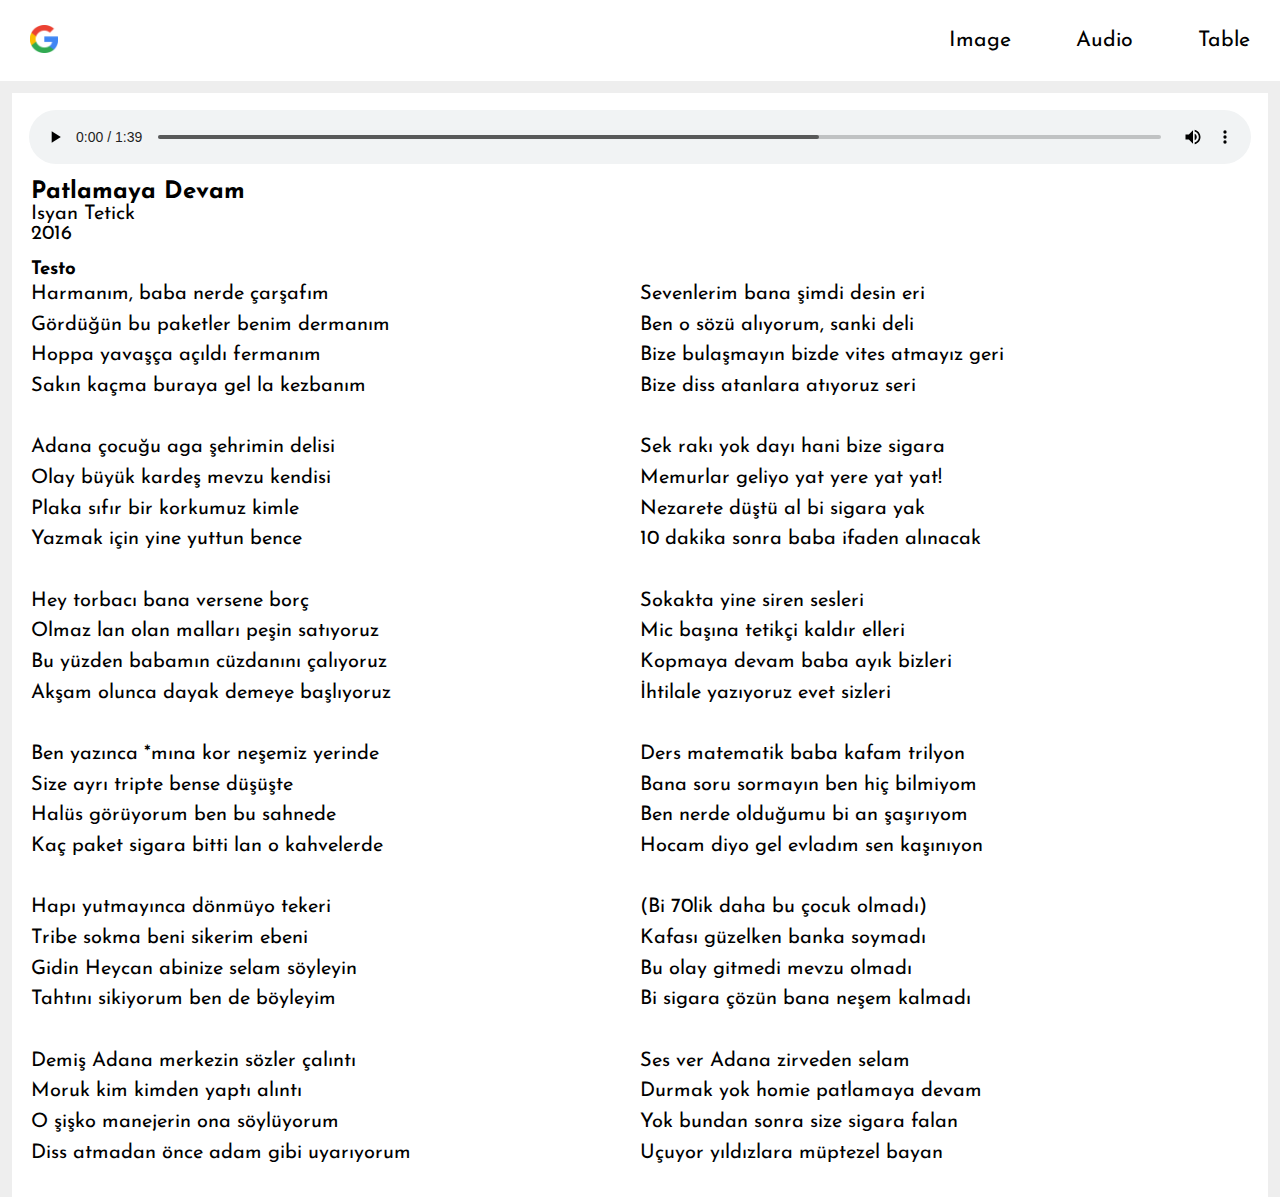
<file: audio.html>
<!DOCTYPE html>
<html lang="it" dir="ltr">
  <head>
    <meta charset="utf-8">
    <link rel="stylesheet" href="style.css">
    <link href="https://fonts.googleapis.com/css2?family=Josefin+Sans&display=swap" rel="stylesheet">
    <title>Audio</title>
  </head>
  <body>

    <nav class="header">
      <div class="header_logo"><a href="index.html"><img src="./Immagini/G_logo.png" alt="Google logo" style="width:28px;height:28px;"></a></div>
      <div class="header_links">
        <ul>
          <li><a href="image.html">Image</a></li>
          <li><a href="audio.html">Audio</a></li>
          <li><a href="table.html">Table</a></li>
        </ul>
      </div>
    </nav>
    <div class="audio_section">
      <audio controls class="audio">
        <source src="./Audio/song.mp3" type="audio/mpeg">
          Your browser does not support the audio element.
      </audio>
      <div class="audio_description">
        <h2>Patlamaya Devam</h2>
        <p>Isyan Tetick</p>
        <p>2016</p>
        <br>
        <h3>Testo</h3>
        <div class="audio_text">
          <div class="audio_text_left">
            <p>
              Harmanım, baba nerde çarşafım<br>
              Gördüğün bu paketler benim dermanım<br>
              Hoppa yavaşça açıldı fermanım<br>
              Sakın kaçma buraya gel la kezbanım<br>
              <br>
              Adana çocuğu aga şehrimin delisi<br>
              Olay büyük kardeş mevzu kendisi<br>
              Plaka sıfır bir korkumuz kimle<br>
              Yazmak için yine yuttun bence<br>
              <br>
              Hey torbacı bana versene borç<br>
              Olmaz lan olan malları peşin satıyoruz<br>
              Bu yüzden babamın cüzdanını çalıyoruz<br>
              Akşam olunca dayak demeye başlıyoruz<br>
              <br>
              Ben yazınca *mına kor neşemiz yerinde<br>
              Size ayrı tripte bense düşüşte<br>
              Halüs görüyorum ben bu sahnede<br>
              Kaç paket sigara bitti lan o kahvelerde<br>
              <br>
              Hapı yutmayınca dönmüyo tekeri<br>
              Tribe sokma beni sikerim ebeni<br>
              Gidin Heycan abinize selam söyleyin<br>
              Tahtını sikiyorum ben de böyleyim<br>
              <br>
              Demiş Adana merkezin sözler çalıntı<br>
              Moruk kim kimden yaptı alıntı<br>
              O şişko manejerin ona söylüyorum<br>
              Diss atmadan önce adam gibi uyarıyorum<br>
            </p>

          </div>
          <div class="audio_text_right">
            <p>
              Sevenlerim bana şimdi desin eri<br>
              Ben o sözü alıyorum, sanki deli<br>
              Bize bulaşmayın bizde vites atmayız geri<br>
              Bize diss atanlara atıyoruz seri<br>
              <br>
              Sek rakı yok dayı hani bize sigara<br>
              Memurlar geliyo yat yere yat yat!<br>
              Nezarete düştü al bi sigara yak<br>
              10 dakika sonra baba ifaden alınacak<br>
              <br>
              Sokakta yine siren sesleri<br>
              Mic başına tetikçi kaldır elleri<br>
              Kopmaya devam baba ayık bizleri<br>
              İhtilale yazıyoruz evet sizleri<br>
              <br>
              Ders matematik baba kafam trilyon<br>
              Bana soru sormayın ben hiç bilmiyom<br>
              Ben nerde olduğumu bi an şaşırıyom<br>
              Hocam diyo gel evladım sen kaşınıyon<br>
              <br>
              (Bi 70lik daha bu çocuk olmadı)<br>
              Kafası güzelken banka soymadı<br>
              Bu olay gitmedi mevzu olmadı<br>
              Bi sigara çözün bana neşem kalmadı<br>
              <br>
              Ses ver Adana zirveden selam<br>
              Durmak yok homie patlamaya devam<br>
              Yok bundan sonra size sigara falan<br>
              Uçuyor yıldızlara müptezel bayan<br>
            </p>
          </div>


        </div>
      </div>
    </div>
  </body>
</html>
</file>
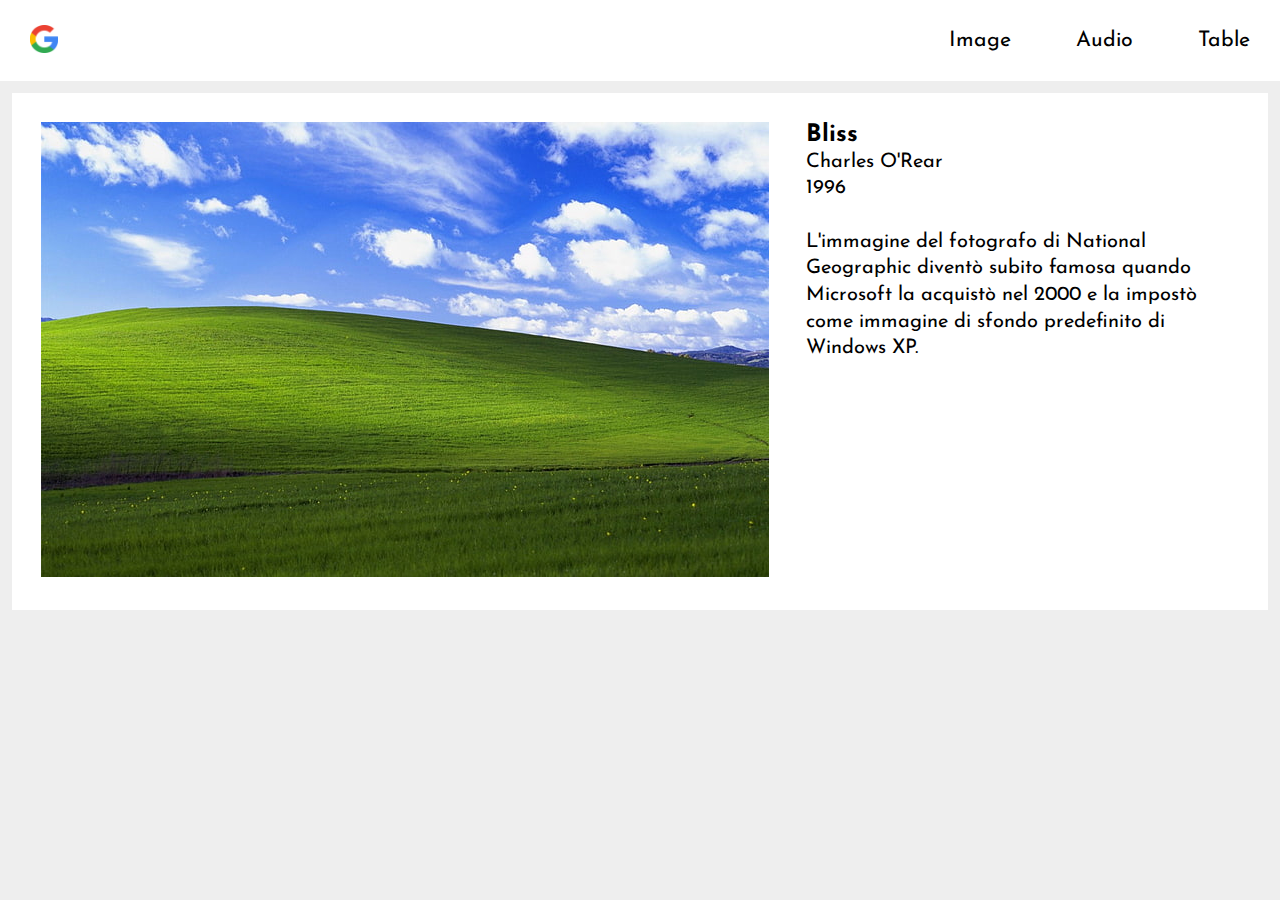
<file: image.html>
<!DOCTYPE html>
<html lang="it" dir="ltr">
  <head>
    <meta charset="utf-8">
    <link rel="stylesheet" href="style.css">
    <link href="https://fonts.googleapis.com/css2?family=Josefin+Sans&display=swap" rel="stylesheet">
    <title>Image</title>
  </head>
  <body>

    <nav class="header">
      <div class="header_logo"><a href="index.html"><img src="./Immagini/G_logo.png" alt="Google logo" style="width:28px;height:28px;"></a></div>
      <div class="header_links">
        <ul>
          <li><a href="image.html">Image</a></li>
          <li><a href="audio.html">Audio</a></li>
          <li><a href="table.html">Table</a></li>
        </ul>
      </div>
    </nav>

    <div class="image_section">
      <div class="image">
        <img src="./Immagini/Landscapes.jpg" alt="Landscapes XP">
      </div>
      <div class="image_descripion">
        <h2>Bliss</h2>
        <p>Charles O'Rear</p>
        <p>1996</p>
        <br>
        
        <p>L'immagine del fotografo di National Geographic diventò subito famosa quando Microsoft la acquistò nel 2000 e la impostò come immagine di sfondo predefinito di Windows XP.</p>
      </div>
    </div>

  </body>
</html>
</file>
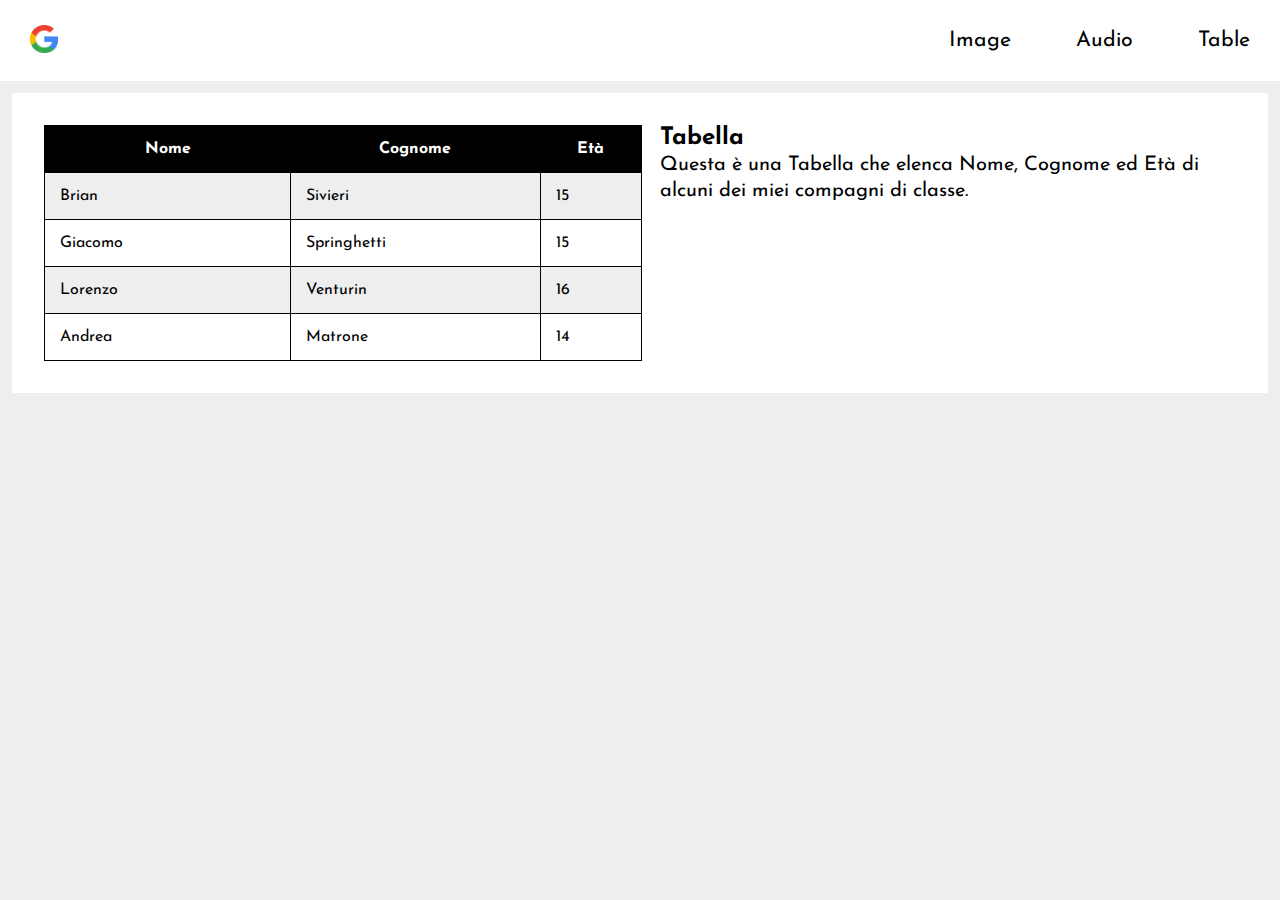
<file: table.html>
<!DOCTYPE html>
<html lang="it" dir="ltr">
  <head>
    <meta charset="utf-8">
    <link rel="stylesheet" href="style.css">
    <link href="https://fonts.googleapis.com/css2?family=Josefin+Sans&display=swap" rel="stylesheet">
    <title>Table</title>
  </head>
  <body>

    <nav class="header">
      <div class="header_logo"><a href="index.html"><img src="./Immagini/G_logo.png" alt="Google logo" style="width:28px;height:28px;"></a></div>
      <div class="header_links">
        <ul>
          <li><a href="image.html">Image</a></li>
          <li><a href="audio.html">Audio</a></li>
          <li><a href="table.html">Table</a></li>
        </ul>
      </div>
    </nav>

    <div class="table_section">
      <div class="table_container">
        <table>
          <tr>
            <th>Nome</th>
            <th>Cognome</th>
            <th>Età</th>
          </tr>
          <tr>
            <td>Brian</td>
            <td>Sivieri</td>
            <td>15</td>
          </tr>
          <tr>
            <td>Giacomo</td>
            <td>Springhetti</td>
            <td>15</td>
          </tr>
          <tr>
            <td>Lorenzo</td>
            <td>Venturin</td>
            <td>16</td>
          </tr>
          <tr>
            <td>Andrea</td>
            <td>Matrone</td>
            <td>14</td>
          </tr>
        </table>
      </div>
      <div class="table_description_container">
        <h2>Tabella</h2>
        <p>Questa è una Tabella che elenca Nome, Cognome ed Età di alcuni dei miei compagni di classe.</p>
      </div>
    </div>


  </body>
</html>
</file>
<file: style.css>
body{background: #eee}
html, body{height: 100%;}


/*---------------------
General
---------------------*/
*{
  margin: 0;
  padding: 0;
  font-family: 'Josefin Sans', sans-serif;

}

/*---------------------
Header
---------------------*/
nav{
  width: 100%;
  position: sticky;
  margin: 0;
  z-index: 999;
  display: flex;
  align-items: center;
  background: #fff;
}
.header_logo{margin-left: 30px; margin-right: 30px;}
.header_logo img{width:28px;height:28px;}
.header_links{flex: 1; text-align: right;}
.header_links ul li{list-style: none; display: inline-block; margin: 30px; text-align: center;}
.header_links ul li a{text-decoration: none; font-size: 16pt; color: black}
.header_links li:hover{text-decoration: underline;}
.header_icon-bar span{display: block; height: 6px; width: 63px; background: #000; margin-bottom: 18px;}
.header_icon-bar {display: block; margin-left: 50px; margin-right: 50px; display: none;}


/*---------------------
Cover
---------------------*/
.cover{
  background-color: #111;
  position: sticky;
  display: flex;
  height: 70%;
  background-image: url(https://picsum.photos/1900/700);
  background-size: cover;
  -moz-background-size: cover;
  -o-background-size: cover;
  background-position: center center;
  background-attachment:fixed;
}
.cover_caption{display: table; height: 100%; width: 100%; position: relative; z-index: 1;}
.cover_caption_copy{
  display: table-cell;
  vertical-align: middle;
  text-align: center;
  font-size: 24pt;
  color: #fff;
}
.cover_caption_copy_text{text-shadow: 0px 0px 18px #999;}
.cover_caption_copy h2{font-size: 26pt; margin-top: 9px;}
.cover_filter{background-color: #000; width: 100%; height: 100%; position: absolute; z-index: 0; opacity: 0.5;}
.cover_button{
  display: inline-block;
  background: #fff;
  color: #000;
  padding: 8px 23px;
  border-radius: 3px;
  text-decoration: none;
  font-size: 15pt;
  box-shadow: 0px 0px 28px #999;
}


/*---------------------
Cover Parallax
---------------------*/
.parallaxcover{
  height: 70%;

}






/*---------------------
Content
---------------------*/
.content{
  background-color: #fff;
  position: sticky;
  display: flex;
  width: 100%;
  min-height: 30%;
  height: auto;
  font-size: 15pt;
}
#text{margin: 50px; line-height: 30px; text-align: center;}
.content_button{
  display: inline-block;
  background: #000;
  color: #fff;
  padding: 8px 23px;
  border-radius: 3px;
  text-decoration: none;
  font-size: 15pt;
  box-shadow: 0px 0px 28px #999;
}


/*---------------------
Cards
---------------------*/
.cards{max-width: 1200px; margin: 40px auto;}
.card{width: 30%; margin: 0 1.5%; background-color: #fff; box-shadow: 0px 0px 20px #aaa; float: left; border-radius: 15px}
.card_image{width: 100%; height: auto; border-radius: 15px 15px 0px 0px;}
.card_copy{padding: 15px 20px;}
.card_copy p{font-size: 14.5pt; line-height: 17pt;}
.card_copy h3{margin-bottom: 13px; font-size: 18pt}


/*---------------------
Banner
---------------------*/
.banner{background: #fff; height: 40%;}
.banner_image{width: 30%; float: left; height: 100%;
  background-image: url(https://picsum.photos/400/400);
  background-size: cover;
  -moz-background-size: cover;
  -o-background-size: cover;
  background-position: center center;
}
.banner_copy{width: 70%; float: left; height: 100%; display: table;}
.banner_copy_text{display: table-cell; vertical-align: middle; padding: 30px; line-height: 30px}
.banner_copy_text h3{font-size: 30pt; margin-bottom: 13px;}
.banner_copy_text h4{font-size: 18pt; margin-bottom: 13px;}
.banner_copy_text p{font-size: 15pt;}


/*---------------------
Parallax Banner js
---------------------*/
.parallaxbannerjs_copy{display: table; text-align: center; width: 100%; height: 100%}
.parallaxbannerjs_copy_text{
  display: table-cell;
  vertical-align: middle;
  font-size: 25px;
  font-weight: bolder;
  color: #fff;
  text-shadow: 0px 0px 17px #000;
}



.parallax-window {
    min-height: 40%;
    background: transparent;

}


/*---------------------
Footer
---------------------*/
.footer{background-color: #333; padding: 30px; color: #fff; margin-top: 40px; display: flex;}
.footer_links{flex: 1; text-align: right;}
.footer p{margin-top: 7px;}
.footer_links a{margin-left: 8px; margin-right: 8px;}


/*---------------------
Table
---------------------*/
table, th, td{border: 1px solid black; width: 50%; border-collapse: collapse; margin: 20px}
th,td{padding: 15px; min-width: 70px}
tr:nth-child(even){background-color: #eee}
tr:nth-child(odd){background-color: #fff}
table th{background-color: black; color: white}
table{width: 97%}
.table_section{padding: 12px; background-color: #fff; margin: 12px;display: flex;}
.table_container{width: 50%}
.table_description_container{flex: 1; margin: 20px; line-height: 20pt}
.table_description_container p{font-size: 15pt}


/*---------------------
Audio
---------------------*/
.audio{width: 100%; border-radius: 18px;}
.audio_section{padding: 17px;margin: 12px; background-color: #fff}
.audio_description{margin: 12px 2px}
.audio_description p{font-size: 15pt}
.audio_text{line-height: 23pt; display: flex;}
.audio_text_left{width: 50%}
.audio_text_right{flex: 1; width: 50%; text-align: left;}


/*---------------------
Image
---------------------*/
.image_section{padding: 17px; margin: 12px; background-color: #fff; display: flex;}
.image{margin: 9pt}
.image_descripion{flex: 1; margin: 12px 25px; line-height: 20pt;}
.image_descripion p{font-size: 15pt;}







@media (max-width: 998px){
  .header{height: 13%;}
  .header_logo img{width:65px; height:65px;}
  .header_logo{margin-left: 60px;}
  .header_links{margin-right: 45px;}
  .header_links ul li a{font-size: 30pt;}

  .cover_caption_copy{font-size: 32pt}
  .cover_caption_copy h2{font-size: 30pt; margin-top: 18px;}
  .cover_button, .content_button{padding: 35px 75px; font-size: 30pt; border-radius: 10px;}

  .card{width: 100%; margin: 0%; margin-bottom: 60px;}
  .card_copy{padding: 40px;}

  .banner{height: 60%; margin-top: 50px; padding-bottom: 50px;}
  .banner_image{width: 100%; height: 55%;}
  .banner_copy{width: 100%; height: 45%; display: block; margin-top: 30px;}
  .banner_copy_text{height: auto; line-height: 47px;}
  .banner_copy_text h3{font-size: 42pt;}
  .banner_copy_text h4{font-size: 28pt;}
  .banner_copy_text p{font-size: 33pt;}

  .footer{font-size: 27pt;}
  .footer_links img{height: 48px; padding-left: 35px}
}













/*---------------------
Clearfix
---------------------*/

.clearfix:after {
  visibility: hidden;
  display: block;
  font-size: 0;
  content: " ";
  clear: both;
  height: 0;
}
* html .clearfix             { zoom: 1; } /* IE6 */
*:first-child+html .clearfix { zoom: 1; } /* IE7 */
</file>
